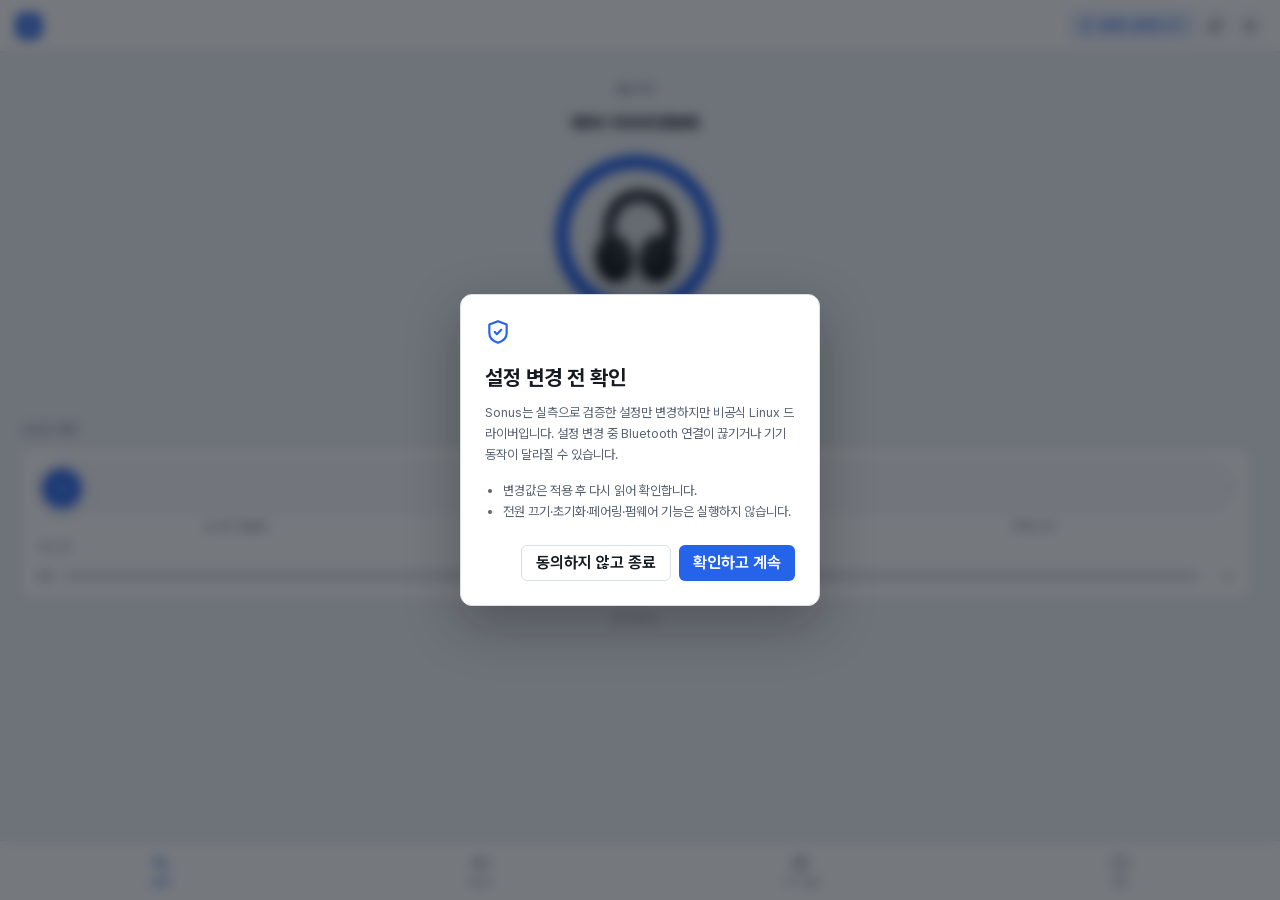
<file: src/sonus/gui/web/index.html>
<!doctype html>
<html lang="ko" data-theme="light">
<head>
  <meta charset="UTF-8"><meta name="viewport" content="width=device-width,initial-scale=1">
  <meta name="color-scheme" content="light dark"><title>Sonus</title>
  <link rel="stylesheet" href="styles.css"><script src="qrc:///qtwebchannel/qwebchannel.js"></script><script type="module" src="app.js"></script>
</head>
<body>
  <div class="app">
    <header class="topbar">
      <span class="brand-mark"><i></i><i></i><i></i></span>
      <div class="top-actions">
        <button type="button" class="verified-badge" data-unlock-toggle title="눌러서 검증된 설정의 쓰기 잠금을 해제하거나 다시 잠급니다"><svg data-unlock-icon><use href="assets/lucide.svg#lock"/></svg><span data-unlock-label>검증된 설정만 쓰기</span></button>
        <button class="icon-button" data-refresh title="새로고침"><svg><use href="assets/lucide.svg#refresh-cw"/></svg></button>
        <button class="icon-button" data-theme-toggle title="테마 전환"><svg><use href="assets/lucide.svg#sun"/></svg></button>
      </div>
    </header>
    <main class="content-scroll">
      <section class="view active" data-view-panel="status">
        <article class="hero-focus">
          <div class="hero-focus-top"><span class="connection-pill" data-status-dot><span data-connection-label>연결 대기</span></span></div>
          <h1 class="hero-focus-title" data-feature="model_name">WH-1000XM6</h1>
          <div class="ring-wrap">
            <img class="ring-headset" src="assets/wh-1000xm6-black.svg" alt="WH-1000XM6">
            <svg class="battery-ring" viewBox="0 0 172 172" data-battery-meter title="배터리 잔량">
              <circle class="ring-track" cx="86" cy="86" r="74"/>
              <circle class="ring-fill" data-battery-ring-fill cx="86" cy="86" r="74"/>
            </svg>
          </div>
          <p class="ring-sub">
            <svg class="ring-bolt hidden" data-battery-bolt viewBox="0 0 24 24"><path d="M13 2 4 14h6l-1 8 9-12h-6z" fill="currentColor" stroke="none"/></svg>
            <span data-feature="battery">—</span> · <span data-feature="codec">—</span>
          </p>
          <div class="chip-row">
            <span class="chip"><svg><use href="assets/lucide.svg#cpu"/></svg><strong data-feature="firmware_version">—</strong></span>
            <span class="chip" data-wear-chip><svg><use href="assets/lucide.svg#activity"/></svg><strong data-feature="wearing_status">—</strong></span>
            <span class="chip"><svg><use href="assets/lucide.svg#bluetooth"/></svg><strong data-feature="connection_mode">—</strong></span>
          </div>
        </article>
        <h2 class="section-group">노이즈 제어</h2>
        <p class="inline-note hidden" data-noise-lock-note>헤드셋을 착용해야 노이즈 제어를 변경할 수 있습니다. 벗은 상태에서는 실제 설정값을 정확히 읽거나 검증할 수 없습니다.</p>
        <article class="panel noise-panel" title="착용 중일 때만 검증된 값을 쓸 수 있습니다. 벗은 상태의 값은 실제 설정이 아니라 현재 운용 상태만 나타냅니다.">
          <div class="tri" data-noise-tri>
            <div class="tri-track">
              <span class="tri-tick" style="left:0%"></span>
              <span class="tri-tick" style="left:50%"></span>
              <span class="tri-tick" style="left:100%"></span>
              <span class="tri-thumb" data-noise-tri-thumb><svg><use data-noise-tri-icon href="assets/lucide.svg#shield"/></svg></span>
              <div class="tri-zones">
                <button type="button" class="tri-zone" data-noise-tri-zone="0" aria-label="노이즈 캔슬링"></button>
                <button type="button" class="tri-zone" data-noise-tri-zone="1" aria-label="끄기"></button>
                <button type="button" class="tri-zone" data-noise-tri-zone="2" aria-label="주변 소리"></button>
              </div>
            </div>
            <div class="tri-labels">
              <span data-noise-tri-label>노이즈 캔슬링</span>
              <span data-noise-tri-label>끄기</span>
              <span data-noise-tri-label>주변 소리</span>
            </div>
          </div>
          <small data-noise-hint>확인 중</small>
          <div class="level-row" data-noise-level-row title="주변 소리 모드일 때 외부 소리를 얼마나 들려줄지 정합니다 (0–20)">
            <svg><use href="assets/lucide.svg#volume-2"/></svg>
            <input type="range" min="0" max="20" data-noise-level-range>
            <output data-noise-level-output>—</output>
          </div>
        </article>
        <p class="sync-note" data-sync-time>동기화 전</p>
      </section>

      <section class="view" data-view-panel="sound">
        <div class="page-heading"><h1>사운드</h1><p>검증된 기능은 즉시 적용 후 재조회합니다.</p></div>
        <h2 class="section-group">노이즈 제어</h2>
        <p class="inline-note hidden" data-noise-lock-note>헤드셋을 착용해야 노이즈 제어를 변경할 수 있습니다. 벗은 상태에서는 실제 설정값을 정확히 읽거나 검증할 수 없습니다.</p>
        <article class="panel noise-panel" title="착용 중일 때만 검증된 값을 쓸 수 있습니다. 벗은 상태의 값은 실제 설정이 아니라 현재 운용 상태만 나타냅니다.">
          <div class="tri" data-noise-tri>
            <div class="tri-track">
              <span class="tri-tick" style="left:0%"></span>
              <span class="tri-tick" style="left:50%"></span>
              <span class="tri-tick" style="left:100%"></span>
              <span class="tri-thumb" data-noise-tri-thumb><svg><use data-noise-tri-icon href="assets/lucide.svg#shield"/></svg></span>
              <div class="tri-zones">
                <button type="button" class="tri-zone" data-noise-tri-zone="0" aria-label="노이즈 캔슬링"></button>
                <button type="button" class="tri-zone" data-noise-tri-zone="1" aria-label="끄기"></button>
                <button type="button" class="tri-zone" data-noise-tri-zone="2" aria-label="주변 소리"></button>
              </div>
            </div>
            <div class="tri-labels">
              <span data-noise-tri-label>노이즈 캔슬링</span>
              <span data-noise-tri-label>끄기</span>
              <span data-noise-tri-label>주변 소리</span>
            </div>
          </div>
          <small data-noise-hint>확인 중</small>
          <div class="level-row" data-noise-level-row title="주변 소리 모드일 때 외부 소리를 얼마나 들려줄지 정합니다 (0–20)">
            <svg><use href="assets/lucide.svg#volume-2"/></svg>
            <input type="range" min="0" max="20" data-noise-level-range>
            <output data-noise-level-output>—</output>
          </div>
        </article>
        <h2 class="section-group">설정</h2>
        <p class="inline-note warn hidden" data-lock-note>잠금이 걸려 있어 이 화면의 설정을 변경할 수 없습니다. 상단의 "검증된 설정만 쓰기"를 눌러 잠금을 해제하세요.</p>
        <article class="panel settings-list">
          <label class="setting-row" title="압축된 음원의 고음역을 보완해 원음에 가깝게 재생합니다."><div><strong>DSEE Extreme</strong><small>압축 음원의 고음역 보완</small></div><input type="checkbox" data-toggle="dsee"><span class="switch"></span></label>
          <label class="setting-row" title="말하기를 감지하면 재생을 자동으로 일시정지합니다."><div><strong>Speak-to-Chat</strong><small>말하기 감지 시 재생 일시정지</small></div><input type="checkbox" data-toggle="speak_to_chat"><span class="switch"></span></label>
          <label class="setting-row" title="헤드셋을 벗으면 재생을 자동으로 멈춥니다."><div><strong>착용 감지 자동 일시정지</strong><small>헤드셋을 벗으면 재생 정지</small></div><input type="checkbox" data-toggle="auto_pause"><span class="switch"></span></label>
          <label class="setting-row" title="음질 우선은 고음질 코덱을, 연결 우선은 끊김 없는 연결을 우선합니다."><div><strong>Bluetooth 연결 모드</strong><small>음질 또는 연결 안정성 우선</small></div><select data-select="connection_mode"><option value="sound_quality">음질 우선</option><option value="stable_connection">연결 우선</option></select></label>
        </article>
        <h2 class="section-group">이퀄라이저</h2>
        <p class="inline-note warn hidden" data-lock-note>잠금이 걸려 있어 이 화면의 설정을 변경할 수 없습니다. 상단의 "검증된 설정만 쓰기"를 눌러 잠금을 해제하세요.</p>
        <article class="panel eq-panel"><span class="eq-preset" data-eq-preset>프리셋 —</span><div class="eq-bars" data-eq-bars></div><div class="eq-axis"><span>01</span><span>02</span><span>03</span><span>04</span><span>05</span><span>06</span><span>07</span><span>08</span><span>09</span><span>10</span></div></article>
      </section>

      <section class="view" data-view-panel="device">
        <div class="page-heading"><h1>기기 설정</h1><p>헤드셋 편의 기능</p></div>
        <p class="inline-note warn hidden" data-lock-note>잠금이 걸려 있어 이 화면의 설정을 변경할 수 없습니다. 상단의 "검증된 설정만 쓰기"를 눌러 잠금을 해제하세요.</p>
        <article class="panel settings-list">
          <label class="setting-row" title="헤드셋을 벗은 채 일정 시간이 지나면 자동으로 전원을 끕니다."><div><strong>착용 해제 시 자동 전원 끄기</strong><small>마지막 시간 설정은 그대로 보존</small></div><input type="checkbox" data-toggle="auto_power_off"><span class="switch"></span></label>
          <label class="setting-row" title="배터리·연결 상태 변화를 음성으로 안내합니다."><div><strong>음성 안내</strong><small data-feature="voice_guidance">—</small></div><input type="checkbox" data-toggle="voice_guidance"><span class="switch"></span></label>
          <label class="setting-row" title="음성 안내 소리 크기를 −2에서 2 사이로 조절합니다."><div><strong>음성 안내 음량</strong><small>−2에서 2 사이</small></div><div class="range-with-output"><input type="range" min="-2" max="2" data-range="voice_guidance_volume"><output data-feature="voice_guidance_volume">—</output></div></label>
          <div class="setting-row readonly" title="이 항목의 응답은 현재 설정값이 아니라 기기의 지원 여부를 나타내 조회만 가능합니다."><div><strong>안전 청취</strong><small>기능 지원 여부만 확인 가능 (현재 설정값 아님)</small></div><output data-support="safe_listening">—</output><svg><use href="assets/lucide.svg#lock"/></svg></div>
          <div class="setting-row readonly" title="이 항목의 응답은 현재 설정값이 아니라 기기의 지원 여부를 나타내 조회만 가능합니다."><div><strong>안전 음량 제어</strong><small>기능 지원 여부만 확인 가능 (현재 설정값 아님)</small></div><output data-support="safe_volume">—</output><svg><use href="assets/lucide.svg#lock"/></svg></div>
        </article>
      </section>

      <section class="view" data-view-panel="about">
        <div class="page-heading"><h1>정보 및 디버그</h1><p>Linux용 WH-1000XM6 제어 앱</p></div>
        <nav class="subtabs" aria-label="정보 하위 메뉴">
          <button type="button" class="subtab active" data-subtab="info">정보</button>
          <button type="button" class="subtab" data-subtab="debug">디버그</button>
          <button type="button" class="subtab" data-subtab="disclaimer">Disclaimer</button>
        </nav>
        <div class="subview active" data-subview="info">
          <article class="panel about-panel"><span class="brand-mark big"><i></i><i></i><i></i></span><h2>Sonus 0.1.0</h2><p>실기기에서 변경과 원복을 확인한 설정만 활성화됩니다. ANC와 안전 청취 항목은 정확한 원상 복원을 보장할 수 없어 조회 전용입니다.</p><dl><div><dt>인터페이스</dt><dd>PyQt6 · Qt WebEngine</dd></div></dl></article>
          <h2 class="section-group">연결 정보</h2>
          <article class="panel info-grid">
            <button type="button" class="mask-toggle" data-mask-toggle title="Bluetooth 주소·RFCOMM 채널 표시 또는 숨기기"><svg><use href="assets/lucide.svg#lock"/></svg></button>
            <div><small>Bluetooth 주소</small><strong class="mono" data-current-mac>—</strong></div><div><small>RFCOMM 채널</small><strong data-current-channel>—</strong></div><div><small>DSEE Extreme</small><strong data-feature="dsee">—</strong></div>
          </article>
        </div>
        <div class="subview" data-subview="debug">
          <article class="panel debug-panel">
            <div class="debug-toolbar"><p>이 탭이 열려 있는 동안 이전 조회가 끝난 뒤 3초 간격으로 센서 값을 실시간으로 다시 읽습니다.</p><span data-debug-sync>대기 중</span></div>
            <div class="debug-grid">
              <div class="debug-card"><h3>배터리</h3><svg class="sparkline" viewBox="0 0 200 60" preserveAspectRatio="none" data-sparkline="battery"><polyline points=""/></svg><strong data-debug-value="battery">—</strong></div>
              <div class="debug-card"><h3>주변 소리 레벨</h3><svg class="sparkline" viewBox="0 0 200 60" preserveAspectRatio="none" data-sparkline="ambient"><polyline points=""/></svg><strong data-debug-value="ambient">—</strong></div>
              <div class="debug-card"><h3>착용 상태 (근접 센서)</h3><ol class="debug-timeline" data-wearing-timeline><li>대기 중</li></ol></div>
            </div>
            <h3 class="debug-subheading">원시 응답 (해독되지 않은 바이트 포함)</h3>
            <p class="inline-note">본인 기기 진단용 데이터입니다. 스크린샷을 공유하기 전 MAC 주소 등 기기 식별 정보가 포함되어 있지 않은지 확인하세요.</p>
            <div class="debug-table-wrap"><table class="debug-table"><thead><tr><th>항목</th><th>값</th><th>raw</th></tr></thead><tbody data-debug-table></tbody></table></div>
          </article>
        </div>
        <div class="subview" data-subview="disclaimer">
          <article class="panel disclaimer-panel">
            <svg class="dialog-icon"><use href="assets/lucide.svg#lock"/></svg>
            <h2>쓰기 잠금 해제 안내</h2>
            <p>잠금을 해제하면 실기기에서 검증된 설정(DSEE, Speak-to-Chat, 이퀄라이저, Bluetooth 연결 모드 등)을 직접 변경할 수 있습니다. 노이즈 제어·안전 청취처럼 검증되지 않은 항목은 해제 후에도 계속 조회 전용으로 남습니다.</p>
            <p>Sonus는 Sony의 공식 소프트웨어가 아닙니다. 변경이 제대로 반영되지 않거나 기기를 재시작해야 적용되는 경우가 있을 수 있습니다. 개발·상태 확인 목적으로만 사용하는 것을 권장합니다.</p>
            <ul><li>변경값은 적용 후 다시 읽어 확인합니다.</li><li>전원 끄기·초기화·페어링·펌웨어 기능은 실행하지 않습니다.</li></ul>
            <p class="disclaimer-meta">이 안내는 상단의 "검증된 설정만 쓰기" 배지를 눌러 잠금을 해제할 때마다 표시됩니다. 이 탭에서는 잠금을 해제하지 않고도 언제든 다시 확인할 수 있습니다.</p>
          </article>
        </div>
      </section>
    </main>
    <nav class="tabbar" aria-label="주 메뉴">
      <button class="tab-link active" data-view="status"><svg><use href="assets/lucide.svg#activity"/></svg><span>상태</span></button>
      <button class="tab-link" data-view="sound"><svg><use href="assets/lucide.svg#volume-2"/></svg><span>사운드</span></button>
      <button class="tab-link" data-view="device"><svg><use href="assets/lucide.svg#settings"/></svg><span>기기 설정</span></button>
      <button class="tab-link" data-view="about"><svg><use href="assets/lucide.svg#info"/></svg><span>정보</span></button>
    </nav>
  </div>
  <div class="overlay" data-disclaimer><section class="dialog"><svg class="dialog-icon"><use href="assets/lucide.svg#shield-check"/></svg><h1>설정 변경 전 확인</h1><p>Sonus는 실측으로 검증한 설정만 변경하지만 비공식 Linux 드라이버입니다. 설정 변경 중 Bluetooth 연결이 끊기거나 기기 동작이 달라질 수 있습니다.</p><ul><li>변경값은 적용 후 다시 읽어 확인합니다.</li><li>전원 끄기·초기화·페어링·펌웨어 기능은 실행하지 않습니다.</li></ul><div class="dialog-actions"><button class="secondary" data-disclaimer-reject>동의하지 않고 종료</button><button class="primary" data-disclaimer-accept>확인하고 계속</button></div></section></div>
  <div class="overlay hidden" data-connect-overlay><form class="dialog" data-connect-form><svg class="dialog-icon"><use href="assets/lucide.svg#headphones"/></svg><h1>헤드셋 연결</h1><p>저장했거나 Bluetooth에 등록된 기기를 선택하세요.</p><label>등록된 기기<select name="saved" data-device-select><option value="">직접 입력</option></select></label><button type="button" class="secondary full" data-scan>기기 목록 새로고침</button><label>Bluetooth 주소<input name="mac" value="58:18:62:1F:C9:CB" required pattern="[0-9A-Fa-f]{2}(:[0-9A-Fa-f]{2}){5}"></label><label>RFCOMM 채널<input name="channel" type="number" value="9" min="1" max="30" required></label><button class="primary full" type="submit">연결</button></form></div>
  <div class="overlay hidden" data-unlock-overlay><section class="dialog"><svg class="dialog-icon"><use href="assets/lucide.svg#lock"/></svg><h1>쓰기 잠금 해제</h1><p>잠금을 해제하면 실기기에서 검증된 설정(DSEE, Speak-to-Chat, 이퀄라이저, Bluetooth 연결 모드 등)을 직접 변경할 수 있습니다. 노이즈 제어·안전 청취처럼 검증되지 않은 항목은 해제 후에도 계속 조회 전용으로 남습니다.</p><p>Sonus는 Sony의 공식 소프트웨어가 아닙니다. 변경이 제대로 반영되지 않거나 기기를 재시작해야 적용되는 경우가 있을 수 있습니다. 개발·상태 확인 목적으로만 사용하는 것을 권장합니다.</p><label class="checkbox-row"><input type="checkbox" data-unlock-checkbox><span>변경 내용을 이해했으며 직접 적용하겠습니다.</span></label><div class="dialog-actions"><button type="button" class="secondary" data-unlock-cancel>취소</button><button type="button" class="primary" data-unlock-confirm disabled>잠금 해제</button></div></section></div>
  <div class="toast" data-toast role="status" aria-live="polite"></div>
</body></html>
</file>
<file: src/sonus/gui/web/styles.css>
@font-face{font-family:Pretendard;font-weight:100 900;font-display:swap;src:url("assets/PretendardVariable.woff2") format("woff2-variations")}
:root{color-scheme:light;--blue:#2563eb;--blue-soft:#eaf1ff;--bg:#eef1f5;--side:#e5e9ef;--surface:#fff;--surface-2:#f7f8fa;--line:#d9dee7;--text:#161a22;--sub:#596273;--muted:#8992a1;--ok:#16805d;--top:52px;--tab:60px;--font:Pretendard,"Segoe UI",sans-serif}
[data-theme=dark]{color-scheme:dark;--blue:#60a5fa;--blue-soft:#172a4a;--bg:#11141a;--side:#171b22;--surface:#1c2129;--surface-2:#161a21;--line:#323946;--text:#f2f4f7;--sub:#b4bbc6;--muted:#7f8998;--ok:#58cda4}
*{box-sizing:border-box}html,body{width:100%;height:100%;margin:0;overflow:hidden;background:var(--bg);color:var(--text);font:16px var(--font)}button,input,select{font:inherit;color:inherit}button{cursor:pointer}svg{width:18px;height:18px;fill:none;stroke:currentColor;stroke-width:2;stroke-linecap:round;stroke-linejoin:round}
@media(prefers-reduced-motion:no-preference){
  button,.icon-button,.tab-link,.subtab{transition:color .15s ease,background-color .15s ease,border-color .15s ease,box-shadow .15s ease,transform .1s ease}
  .icon-button:active,.tab-link:active{transform:scale(.94)}
  .meter i,.level-row input[type=range]::-webkit-slider-runnable-track,.eq-band input[type=range]::-webkit-slider-runnable-track{transition:width .18s cubic-bezier(.4,0,.2,1),background .18s cubic-bezier(.4,0,.2,1)}
  .tri-thumb{transition:left .22s cubic-bezier(.16,1,.3,1)}
  .tri-labels span{transition:color .15s ease}
  .view.active,.subview.active{animation:view-in .22s cubic-bezier(.16,1,.3,1)}
  .overlay:not(.hidden){animation:overlay-in .15s ease}
  .overlay:not(.hidden) .dialog{animation:dialog-in .22s cubic-bezier(.16,1,.3,1)}
}
@keyframes view-in{from{opacity:0;transform:translateY(6px)}to{opacity:1;transform:none}}
@keyframes overlay-in{from{opacity:0}to{opacity:1}}
@keyframes dialog-in{from{opacity:0;transform:scale(.96) translateY(4px)}to{opacity:1;transform:none}}

/* Shell: no sidebar -- a single narrow column with a slim topbar, a
   scrollable content area, and a bottom tab bar (compact/portrait layout). */
.app{height:100vh;display:grid;grid-template-rows:var(--top) minmax(0,1fr) var(--tab)}
.brand-mark{width:26px;height:26px;display:flex;align-items:center;justify-content:center;gap:2px;border-radius:8px;background:var(--blue);flex:none}.brand-mark i{width:2px;border-radius:2px;background:#fff}.brand-mark i:nth-child(1){height:7px}.brand-mark i:nth-child(2){height:13px}.brand-mark i:nth-child(3){height:10px}.brand-mark.big{width:38px;height:38px}
.topbar{padding:0 16px;display:flex;align-items:center;justify-content:space-between;background:var(--surface);border-bottom:1px solid var(--line)}.top-actions{display:flex;align-items:center;gap:6px}
.verified-badge{height:27px;padding:0 9px 0 8px;display:flex;align-items:center;gap:5px;border:1px solid color-mix(in srgb,var(--blue) 35%,transparent);border-radius:6px;background:var(--blue-soft);color:var(--blue);font-size:11px;font-weight:650;transition:box-shadow .12s,transform .08s}.verified-badge svg{width:13px;height:13px}.verified-badge:hover{box-shadow:0 1px 4px color-mix(in srgb,var(--blue) 25%,transparent)}.verified-badge:active{transform:translateY(1px)}.verified-badge.unlocked{border-color:color-mix(in srgb,#d97706 45%,transparent);background:color-mix(in srgb,#d97706 16%,transparent);color:#b45309}[data-theme=dark] .verified-badge.unlocked{color:#fbbf24}
.icon-button{width:29px;height:29px;display:grid;place-items:center;border:1px solid var(--line);border-radius:6px;background:var(--surface)}.icon-button svg{width:14px;height:14px}

.tabbar{display:grid;grid-template-columns:repeat(4,1fr);background:var(--surface);border-top:1px solid var(--line)}
.tab-link{height:100%;display:flex;flex-direction:column;align-items:center;justify-content:center;gap:3px;border:0;background:transparent;color:var(--muted);font-size:10px}
.tab-link svg{width:19px;height:19px}.tab-link.active{color:var(--blue)}

.content-scroll{min-height:0;overflow-y:scroll;scrollbar-gutter:stable;padding:18px 18px 26px}.content-scroll::-webkit-scrollbar{width:9px}.content-scroll::-webkit-scrollbar-track{background:transparent}.content-scroll::-webkit-scrollbar-thumb{border:2px solid transparent;border-radius:8px;background:color-mix(in srgb,var(--muted) 50%,transparent);background-clip:padding-box}
.view{display:none}.view.active{display:block}
.page-heading{margin-bottom:14px}.page-heading h1{margin:0 0 4px;font-size:22px;letter-spacing:-.03em}.page-heading p{margin:0;color:var(--muted);font-size:12px}
.panel{border:1px solid var(--line);border-radius:14px;background:var(--surface);overflow:hidden}

/* Status: a focused hero -- connection pill, name, a circular battery
   gauge with the headset illustration inside it, then a compact chip row
   for the remaining glanceable stats. */
.hero-focus{padding:8px 4px 4px;text-align:center}
.hero-focus-top{display:flex;justify-content:center;margin-bottom:10px}
.hero-focus-title{margin:0 0 16px;font-size:19px;letter-spacing:-.01em}
.connection-pill{display:inline-flex;align-items:center;gap:6px;padding:4px 12px;border-radius:20px;background:var(--surface-2);border:1px solid var(--line);color:var(--sub);font-size:11px;font-weight:650;flex-shrink:0}
.connection-pill.online{background:#4ade80;border-color:transparent;color:#08320f}.connection-pill.busy{background:var(--blue-soft);border-color:transparent;color:var(--blue)}

.ring-wrap{position:relative;width:172px;height:172px;margin:0 auto;display:grid;place-items:center}
.ring-headset{position:absolute;width:96px;height:112px;object-fit:contain;filter:drop-shadow(0 10px 16px rgba(0,0,0,.2))}
.battery-ring{width:172px;height:172px;position:absolute;inset:0;transform:rotate(-90deg)}
.ring-track{fill:none;stroke:var(--line);stroke-width:14}
.ring-fill{fill:none;stroke:var(--blue);stroke-width:14;stroke-linecap:round;stroke-dasharray:464.96;transition:stroke-dashoffset .3s ease,stroke .15s}
.ring-sub{margin:16px 0 0;display:flex;align-items:center;justify-content:center;gap:6px;color:var(--text);font-size:14px;font-weight:650}
.ring-bolt{width:14px;height:14px;color:#d97706;flex:none}.ring-bolt.hidden{display:none}

.chip-row{margin-top:16px;display:flex;justify-content:center;gap:8px;flex-wrap:wrap}
.chip{display:flex;align-items:center;gap:5px;padding:6px 11px;border:1px solid var(--line);border-radius:20px;background:var(--surface-2);font-size:11px;font-weight:600;color:var(--sub)}
.chip svg{width:12px;height:12px;color:var(--muted);flex:none}
.chip[data-wear-chip].on{background:color-mix(in srgb,var(--ok) 12%,transparent);border-color:color-mix(in srgb,var(--ok) 30%,transparent);color:var(--ok)}
.chip[data-wear-chip].on svg{color:var(--ok)}

.meter{width:100%;height:5px;border-radius:3px;background:var(--line);border:1px solid color-mix(in srgb,var(--muted) 25%,transparent);overflow:hidden;cursor:help}.meter i{display:block;height:100%;width:0;background:var(--blue)}

.info-grid{position:relative;margin-top:12px;padding:2px 18px}.info-grid>div{padding:11px 0;display:flex;align-items:center;justify-content:space-between;gap:10px;border-bottom:1px solid var(--line)}.info-grid>div:last-child{border:0}.info-grid small{color:var(--muted);font-size:12px}.info-grid strong{font-weight:650;font-size:13px}.mono{font:12px ui-monospace,monospace}
.mask-toggle{position:absolute;top:10px;right:10px;width:26px;height:26px;display:grid;place-items:center;border:1px solid var(--line);border-radius:7px;background:var(--surface-2);color:var(--muted)}.mask-toggle svg{width:13px;height:13px}.mask-toggle.revealed{color:var(--blue);border-color:color-mix(in srgb,var(--blue) 35%,var(--line));background:var(--blue-soft)}
.sync-note{display:block;margin:12px 4px 0;color:var(--muted);font-size:11px;text-align:center}

.section-group{margin:22px 4px 9px;color:var(--muted);font-size:12px;font-weight:650;text-transform:uppercase;letter-spacing:.04em}.page-heading+.section-group{margin-top:0}

/* Noise control: a three-way slider (노이즈 캔슬링 / 끄기 / 주변 소리) --
   only "mode" is verified-writable so far (see registry.py); the "끄기"
   stop is shown for the real product shape but its write is not yet
   hardware-verified, see canWrite()'s handling of the off segment in app.js. */
.noise-panel{padding:16px 18px}
.tri-track{position:relative;height:48px;border-radius:24px;background:var(--surface-2);border:1px solid var(--line)}
.tri-tick{position:absolute;top:50%;width:4px;height:4px;border-radius:50%;background:var(--line);transform:translate(-50%,-50%)}
.tri-thumb{position:absolute;top:5px;left:5px;width:38px;height:38px;border-radius:50%;background:var(--blue);color:#fff;display:grid;place-items:center;box-shadow:0 3px 10px color-mix(in srgb,var(--blue) 45%,transparent);pointer-events:none}
.tri-thumb svg{width:17px;height:17px;stroke:#fff}
.tri-zones{position:absolute;inset:0;display:flex}
.tri-zone{flex:1;height:100%;border:0;background:transparent;padding:0;cursor:pointer}
.tri-zone:disabled{cursor:not-allowed}
.tri-track:has(.tri-zone:disabled){filter:blur(1.5px)}
.tri-labels{display:flex;margin-top:9px}
.tri-labels span{flex:1;text-align:center;font-size:11px;color:var(--muted);font-weight:600}
.tri-labels span.active{color:var(--blue);font-weight:700}
.noise-panel>small{display:block;margin:8px 2px 14px;color:var(--muted);font-size:11px}
.level-row{display:flex;align-items:center;gap:10px;transition:opacity .15s}
.level-row.inactive{opacity:.4;pointer-events:none}
.level-row svg{width:16px;height:16px;color:var(--muted);flex:none}
.level-row output{flex:none;min-width:26px;text-align:right;color:var(--sub);font-size:12px;font-weight:650}
.level-row input[type=range]{flex:1;-webkit-appearance:none;appearance:none;height:8px;margin:0;background:transparent}
.level-row input[type=range]::-webkit-slider-runnable-track{height:8px;border-radius:4px;background:linear-gradient(to right,var(--blue) 0 var(--fill,0%),var(--line) var(--fill,0%) 100%)}
.level-row input[type=range]::-webkit-slider-thumb{-webkit-appearance:none;appearance:none;width:16px;height:16px;margin-top:-4px;border-radius:50%;background:var(--surface);border:2px solid var(--blue);box-shadow:0 1px 3px #0003}

.subtabs{display:flex;gap:4px;margin-bottom:14px;border-bottom:1px solid var(--line)}.subtab{padding:8px 4px;border:0;border-bottom:2px solid transparent;background:transparent;color:var(--muted);font-size:13px;font-weight:650;margin-right:14px}.subtab:hover{color:var(--sub)}.subtab.active{color:var(--blue);border-bottom-color:var(--blue)}
.subview{display:none}.subview.active{display:block}
.disclaimer-panel{padding:20px}.disclaimer-panel .dialog-icon{width:24px;height:24px;color:var(--blue)}.disclaimer-panel h2{margin:14px 0 8px;font-size:19px}.disclaimer-panel p,.disclaimer-panel li{color:var(--sub);font-size:13px;line-height:1.65}.disclaimer-panel ul{padding-left:18px;margin:8px 0}.disclaimer-panel .disclaimer-meta{margin-top:16px;padding-top:14px;border-top:1px solid var(--line);color:var(--muted);font-size:12px}

.settings-list{padding:0 18px}.setting-row{min-height:64px;margin:0 -18px;padding:0 18px;display:grid;grid-template-columns:minmax(0,1fr) auto;align-items:center;gap:14px;border-bottom:1px solid var(--line);cursor:help}.setting-row:hover{background:color-mix(in srgb,var(--surface-2) 70%,transparent)}.setting-row:last-child{border:0}.setting-row>div{display:grid;gap:3px}.setting-row strong{font-size:14px}.setting-row small{color:var(--muted);font-size:11px}.setting-row output{color:var(--sub);font-size:12px}.setting-row.readonly{grid-template-columns:minmax(0,1fr) auto 20px}.setting-row.readonly>svg{width:13px;color:var(--muted)}.setting-row input[type=checkbox]{position:absolute;opacity:0;pointer-events:none}.switch{width:36px;height:21px;padding:3px;border-radius:20px;background:var(--line);transition:.15s}.switch:after{content:"";display:block;width:15px;height:15px;border-radius:50%;background:#fff;box-shadow:0 1px 3px #0003;transition:.15s}.setting-row input:checked+.switch{background:var(--blue)}.setting-row input:checked+.switch:after{transform:translateX(15px)}select{height:33px;padding:0 28px 0 10px;border:1px solid var(--line);border-radius:6px;background:var(--surface-2)}input[type=range]{width:130px;accent-color:var(--blue)}.range-with-output{display:flex;align-items:center;gap:8px;justify-content:flex-end}.range-with-output output{min-width:14px;text-align:right}
.inline-note{margin:0 0 13px;padding:9px 13px;border-radius:8px;background:var(--blue-soft);color:var(--blue);font-size:12px;line-height:1.5}.inline-note.hidden{display:none}.inline-note.warn{background:color-mix(in srgb,#d97706 14%,transparent);color:#b45309}[data-theme=dark] .inline-note.warn{color:#fbbf24}

.eq-panel{padding:18px 16px}.eq-preset{display:block;margin-bottom:10px;color:var(--muted);font-size:12px;font-weight:650}.eq-bars{height:210px;display:grid;grid-template-columns:repeat(10,minmax(0,1fr));align-items:end;justify-items:center;gap:4px}.eq-band{height:190px;display:flex;align-items:flex-end;justify-content:center}
.eq-band input[type=range]{-webkit-appearance:none;appearance:none;writing-mode:vertical-lr;direction:rtl;width:10px;height:100%;margin:0;background:transparent}
.eq-band input[type=range]::-webkit-slider-runnable-track{width:10px;border-radius:5px;background:linear-gradient(to top,var(--blue) 0 var(--fill,50%),var(--line) var(--fill,50%) 100%)}
.eq-band input[type=range]::-webkit-slider-thumb{-webkit-appearance:none;appearance:none;width:20px;height:20px;margin-left:-5px;border-radius:50%;background:var(--surface);border:2px solid var(--blue);box-shadow:0 1px 3px #0003}
.eq-band input[type=range]:disabled::-webkit-slider-thumb{border-color:var(--muted)}
.eq-axis{display:grid;grid-template-columns:repeat(10,minmax(0,1fr));color:var(--muted);font:9px ui-monospace,monospace;text-align:center;margin-top:8px}

.about-panel{padding:20px}.about-panel h2{margin:16px 0 8px}.about-panel p{color:var(--sub);line-height:1.65;font-size:13px}.about-panel dl{margin:18px 0 0}.about-panel dl div{padding:11px 0;display:flex;justify-content:space-between;border-top:1px solid var(--line);font-size:13px}.about-panel dt{color:var(--muted)}.about-panel dd{margin:0}
.debug-panel{padding:18px 16px}.debug-toolbar{display:flex;flex-direction:column;gap:4px;margin-bottom:14px;color:var(--muted);font-size:12px}.debug-toolbar p{margin:0}
.debug-grid{display:grid;grid-template-columns:1fr;gap:10px}.debug-card{padding:13px;border:1px solid var(--line);border-radius:8px;background:var(--surface-2)}.debug-card h3{margin:0 0 7px;color:var(--muted);font-size:11px;font-weight:650;text-transform:uppercase;letter-spacing:.03em}.debug-card strong{display:block;margin-top:5px;font-size:16px}
.sparkline{width:100%;height:40px;display:block}.sparkline polyline{fill:none;stroke:var(--blue);stroke-width:2;stroke-linecap:round;stroke-linejoin:round}
.debug-timeline{margin:0;padding:0;list-style:none;display:grid;gap:5px;max-height:96px;overflow-y:auto;font-size:11px;color:var(--sub)}
.debug-subheading{margin:18px 0 9px;color:var(--muted);font-size:12px;font-weight:650;text-transform:uppercase;letter-spacing:.04em}
.debug-table-wrap{overflow-x:auto;border:1px solid var(--line);border-radius:8px}.debug-table{width:100%;border-collapse:collapse;font-size:12px}.debug-table th{padding:7px 10px;text-align:left;color:var(--muted);font-weight:650;background:var(--surface-2);border-bottom:1px solid var(--line)}.debug-table td{padding:6px 10px;border-bottom:1px solid var(--line);white-space:nowrap}.debug-table tr:last-child td{border-bottom:0}

.overlay{position:fixed;inset:0;z-index:20;display:grid;place-items:center;background:rgba(10,15,24,.56);backdrop-filter:blur(6px)}.overlay.hidden{display:none}.dialog{width:min(360px,calc(100vw - 32px));padding:24px;border:1px solid var(--line);border-radius:12px;background:var(--surface);box-shadow:0 18px 55px #0004}.dialog-icon{width:26px;height:26px;color:var(--blue)}.dialog h1{margin:16px 0 8px;font-size:21px}.dialog p,.dialog li{color:var(--sub);font-size:13px;line-height:1.6}.dialog ul{padding-left:18px}.dialog label{margin-top:12px;display:grid;gap:5px;color:var(--sub);font-size:11px}.dialog input,.dialog select{height:36px;padding:0 10px;border:1px solid var(--line);border-radius:6px;background:var(--surface-2)}.checkbox-row{margin-top:15px;display:flex;align-items:flex-start;gap:8px;color:var(--text);font-size:13px}.checkbox-row input{flex:none;width:15px;height:15px;margin:1px 0 0;accent-color:var(--blue)}
.dialog-actions{margin-top:22px;display:flex;justify-content:flex-end;gap:8px}.primary:disabled{background:var(--muted);cursor:not-allowed}.primary,.secondary{height:36px;padding:0 14px;border-radius:6px;font-weight:650}.primary{border:0;background:var(--blue);color:#fff}.secondary{border:1px solid var(--line);background:var(--surface)}.full{width:100%;margin-top:12px}.toast{position:fixed;left:50%;bottom:calc(var(--tab) + 12px);transform:translate(-50%,7px);z-index:30;max-width:calc(100vw - 32px);padding:11px 14px;border:1px solid var(--line);border-radius:7px;background:var(--surface);box-shadow:0 10px 30px #0003;opacity:0;pointer-events:none;transition:.15s}.toast.visible{opacity:1;transform:translate(-50%,0)}button:disabled,input:disabled,select:disabled{opacity:.5;cursor:not-allowed}
.setting-row:not(.readonly) input:disabled+.switch,.setting-row:not(.readonly) select:disabled,.setting-row:not(.readonly) input[type=range]:disabled{filter:blur(1.5px)}
.level-row input:disabled{filter:blur(1.5px)}
.eq-band input:disabled{filter:blur(1.5px)}:focus-visible{outline:3px solid color-mix(in srgb,var(--blue) 30%,transparent);outline-offset:2px}
</file>
